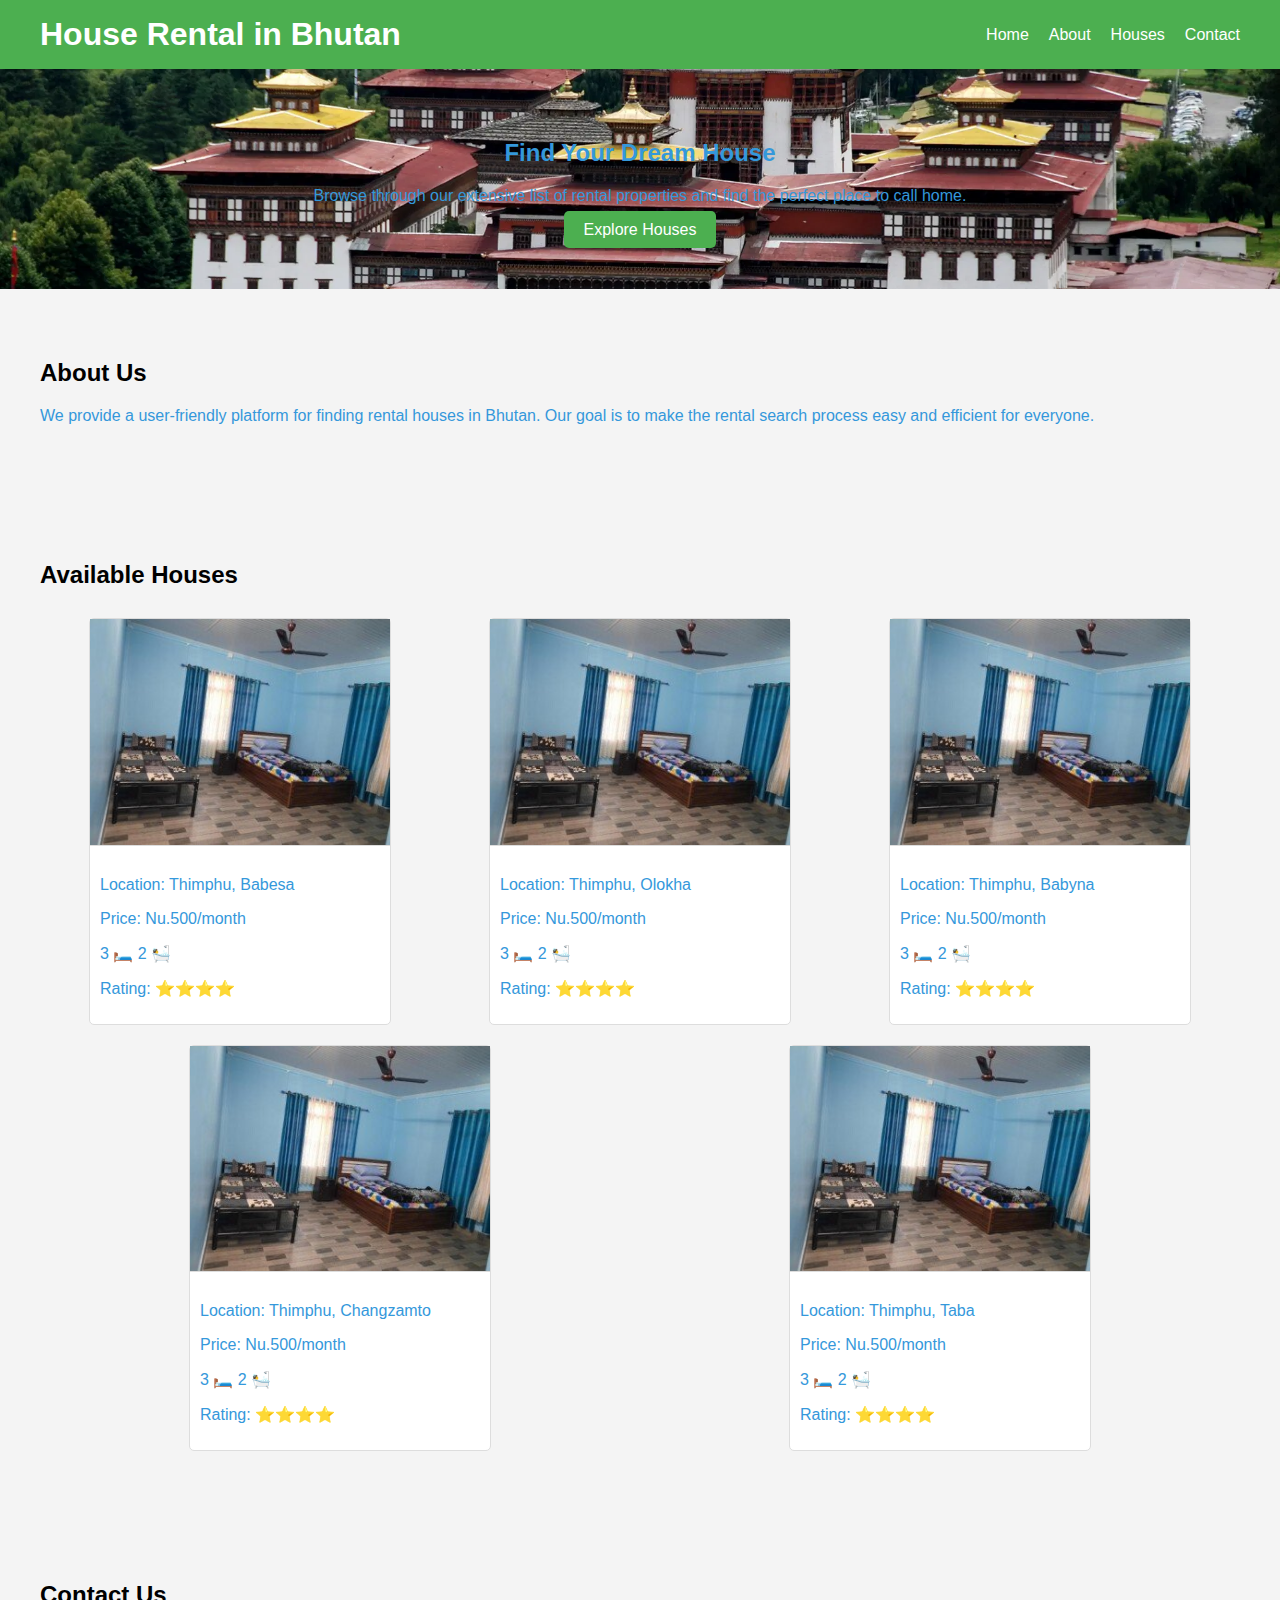
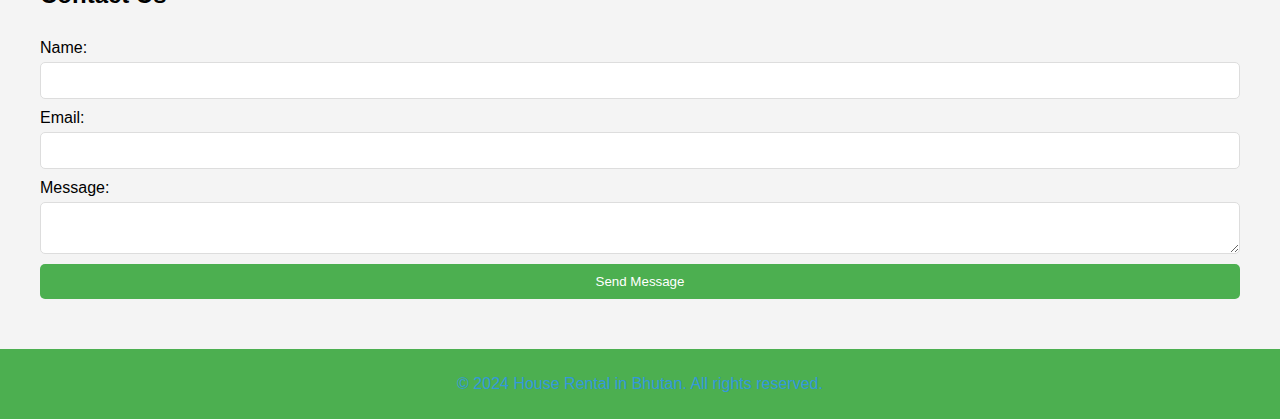
<file: index.html>
<!DOCTYPE html>
<html lang="en">
<head>
    <meta charset="UTF-8">
    <meta name="viewport" content="width=device-width, initial-scale=1.0">
    <title>House Rental in Bhutan</title>
    <link rel="stylesheet" href="styles.css">
</head>
<body>
    <header>
        <nav>
            <h1>House Rental in Bhutan</h1>
            <ul>
                <li><a href="#home">Home</a></li>
                <li><a href="#about">About</a></li>
                <li><a href="#houses">Houses</a></li>
                <li><a href="#contact">Contact</a></li>
            </ul>
        </nav> 
    </header>
    <section id="home" class="hero">
        <h2>Find Your Dream House</h2>
    <p>Browse through our extensive list of rental properties and find the perfect place to call home.</p>
        <a href="#houses" class="btn">Explore Houses</a>
    </section>
    <section id="about" class="about">
        <h2>About Us</h2>
        <p>We provide a user-friendly platform for finding rental houses in Bhutan. Our goal is to make the rental search process easy and efficient for everyone.</p>
    </section>
    <section id="houses" class="houses">
        <h2>Available Houses</h2>
        <div class="house-list">
            <!-- house card -->
            <div class="house-card" onclick="goToDetails('1')">
                <img src="/image/rent1.jpg" alt="House Image">
                <div class="house-info">
                    <p>Location: Thimphu, Babesa</p>
                    <p>Price: Nu.500/month</p>
                    <p>3 🛏️ 2 🛀</p>
                    <p>Rating: ⭐⭐⭐⭐</p>
                </div>
            </div>
            <div class="house-card" onclick="goToDetails('1')">
                <img src="/image/rent1.jpg" alt="House Image">
                <div class="house-info">
                    <p>Location: Thimphu, Olokha</p>
                    <p>Price: Nu.500/month</p>
                    <p>3 🛏️ 2 🛀</p>
                    <p>Rating: ⭐⭐⭐⭐</p>
                </div>
            </div>
            <div class="house-card" onclick="goToDetails('1')">
                <img src="/image/rent1.jpg" alt="House Image">
                <div class="house-info">
                    <p>Location: Thimphu, Babyna</p>
                    <p>Price: Nu.500/month</p>
                    <p>3 🛏️ 2 🛀</p>
                    <p>Rating: ⭐⭐⭐⭐</p>
                </div>
            </div>
            <div class="house-card" onclick="goToDetails('1')">
                <img src="/image/rent1.jpg" alt="House Image">
                <div class="house-info">
                    <p>Location: Thimphu, Changzamto</p>
                    <p>Price: Nu.500/month</p>
                    <p>3 🛏️ 2 🛀</p>
                    <p>Rating: ⭐⭐⭐⭐</p>
                </div>
            </div>
            <div class="house-card" onclick="goToDetails('1')">
                <img src="/image/rent1.jpg" alt="House Image">
                <div class="house-info">
                    <p>Location: Thimphu, Taba</p>
                    <p>Price: Nu.500/month</p>
                    <p>3 🛏️ 2 🛀</p>
                    <p>Rating: ⭐⭐⭐⭐</p>
                </div>
            </div>

        </div>
    </section>
    <section id="contact" class="contact">
        <h2>Contact Us</h2>
        <form>
            <label for="name">Name:</label>
            <input type="text" id="name" name="name" required>
            <label for="email">Email:</label>
            <input type="email" id="email" name="email" required>
            <label for="message">Message:</label>
            <textarea id="message" name="message" required></textarea>
            <button type="submit" class="btn">Send Message</button>
        </form>
    </section>
    <footer>
        <p>&copy; 2024 House Rental in Bhutan. All rights reserved.</p>
    </footer>
    <script src="script.js">
        console.log("Hello World")
    </script>
</body>
</html>
</file>
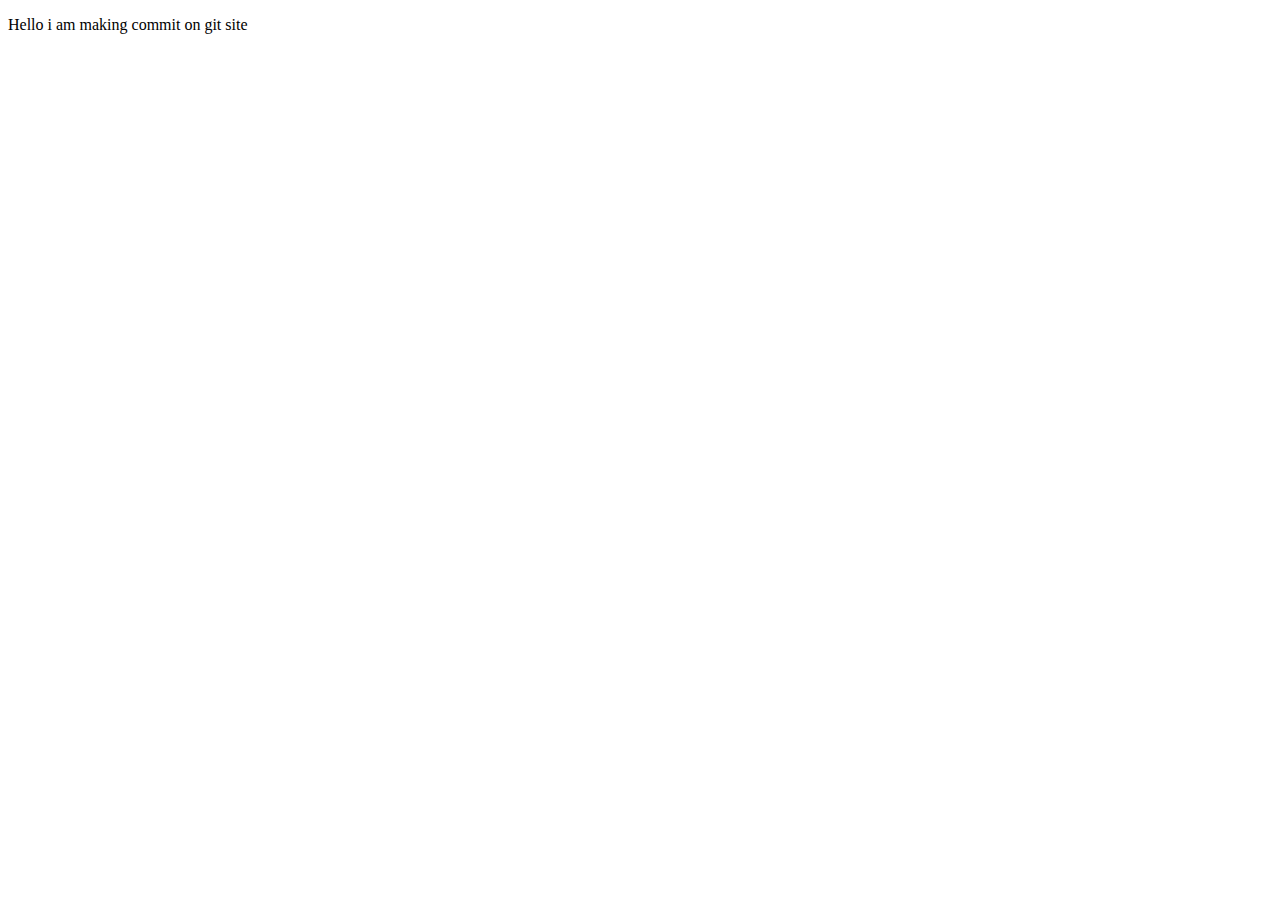
<file: Home.html>
<!DOCTYPE html>
<html lang="en">
<head>
    <meta charset="UTF-8">
    <meta name="viewport" content="width=device-width, initial-scale=1.0">
    <title>Document</title>
</head>
<body>
    <P> Hello i am making commit on git site</P>
    
</body>
</html>
</file>
<file: styles.css>
body {
    font-family: Arial, sans-serif;
    margin: 0;
    padding: 0;
    background-color: #f4f4f4;
}

header {
    background-color: #4CAF50;
    color: white;
    padding: 1em 0;
}

header nav {
    display: flex;
    justify-content: space-between;
    align-items: center;
    max-width: 1200px;
    margin: 0 auto;
}

header nav h1 {
    margin: 0;
}

header nav ul {
    list-style: none;
    margin: 0;
    padding: 0;
    display: flex;
}

header nav ul li {
    margin-left: 20px;
}

header nav ul li a {
    color: white;
    text-decoration: none;
}

.hero {
    text-align: center;
    padding: 50px 20px;
    background: url('/image/bhutan.jpg.webp') no-repeat center center/cover;
    color: white;
}
.hero h2, p{
    color:#3498db;
}
.hero .btn {
    background-color: #4CAF50;
    color: white;
    padding: 10px 20px;
    text-decoration: none;
    border-radius: 5px;
}

.about, .houses, .contact {
    padding: 50px 20px;
    max-width: 1200px;
    margin: 0 auto;
}

.house-list {
    display: flex; 
     flex-wrap: wrap;
     justify-content: space-around; 

}

.house-card {
    background-color: white;
    border: 1px solid #ddd;
    border-radius: 5px;
    width: 300px;
    margin: 10px;
    cursor: pointer;
    transition: box-shadow 0.3s ease;
}

.house-card:hover {
    box-shadow: 0 0 10px rgba(0,0,0,0.2);
}

.house-card img {
    width: 100%;
    border-bottom: 1px solid #ddd;
}

.house-info {
    padding: 10px;
}

.house-gallery img {
    width: 100%;
    margin-bottom: 10px;
}

.house-details {
    background-color: white;
    padding: 20px;
    border-radius: 5px;
    box-shadow: 0 0 10px rgba(0,0,0,0.1);
}

footer {
    background-color: #4CAF50;
    color: white;
    text-align: center;
    padding: 10px 0;
}

.contact form {
    display: flex;
    flex-direction: column;
}

.contact form label {
    margin-top: 10px;
}

.contact form input,
.contact form textarea {
    padding: 10px;
    margin-top: 5px;
    border: 1px solid #ddd;
    border-radius: 5px;
}

.contact form button {
    background-color: #4CAF50;
    color: white;
    padding: 10px;
    border: none;
    border-radius: 5px;
    margin-top: 10px;
}
.house-gallery {
    display: flex;
    justify-content: space-around;
}
.image-holder{
    width: 400px;
    height: 400px;
}

.image-holder img{
    height: 100%;
    width: 100%;
}
</file>
